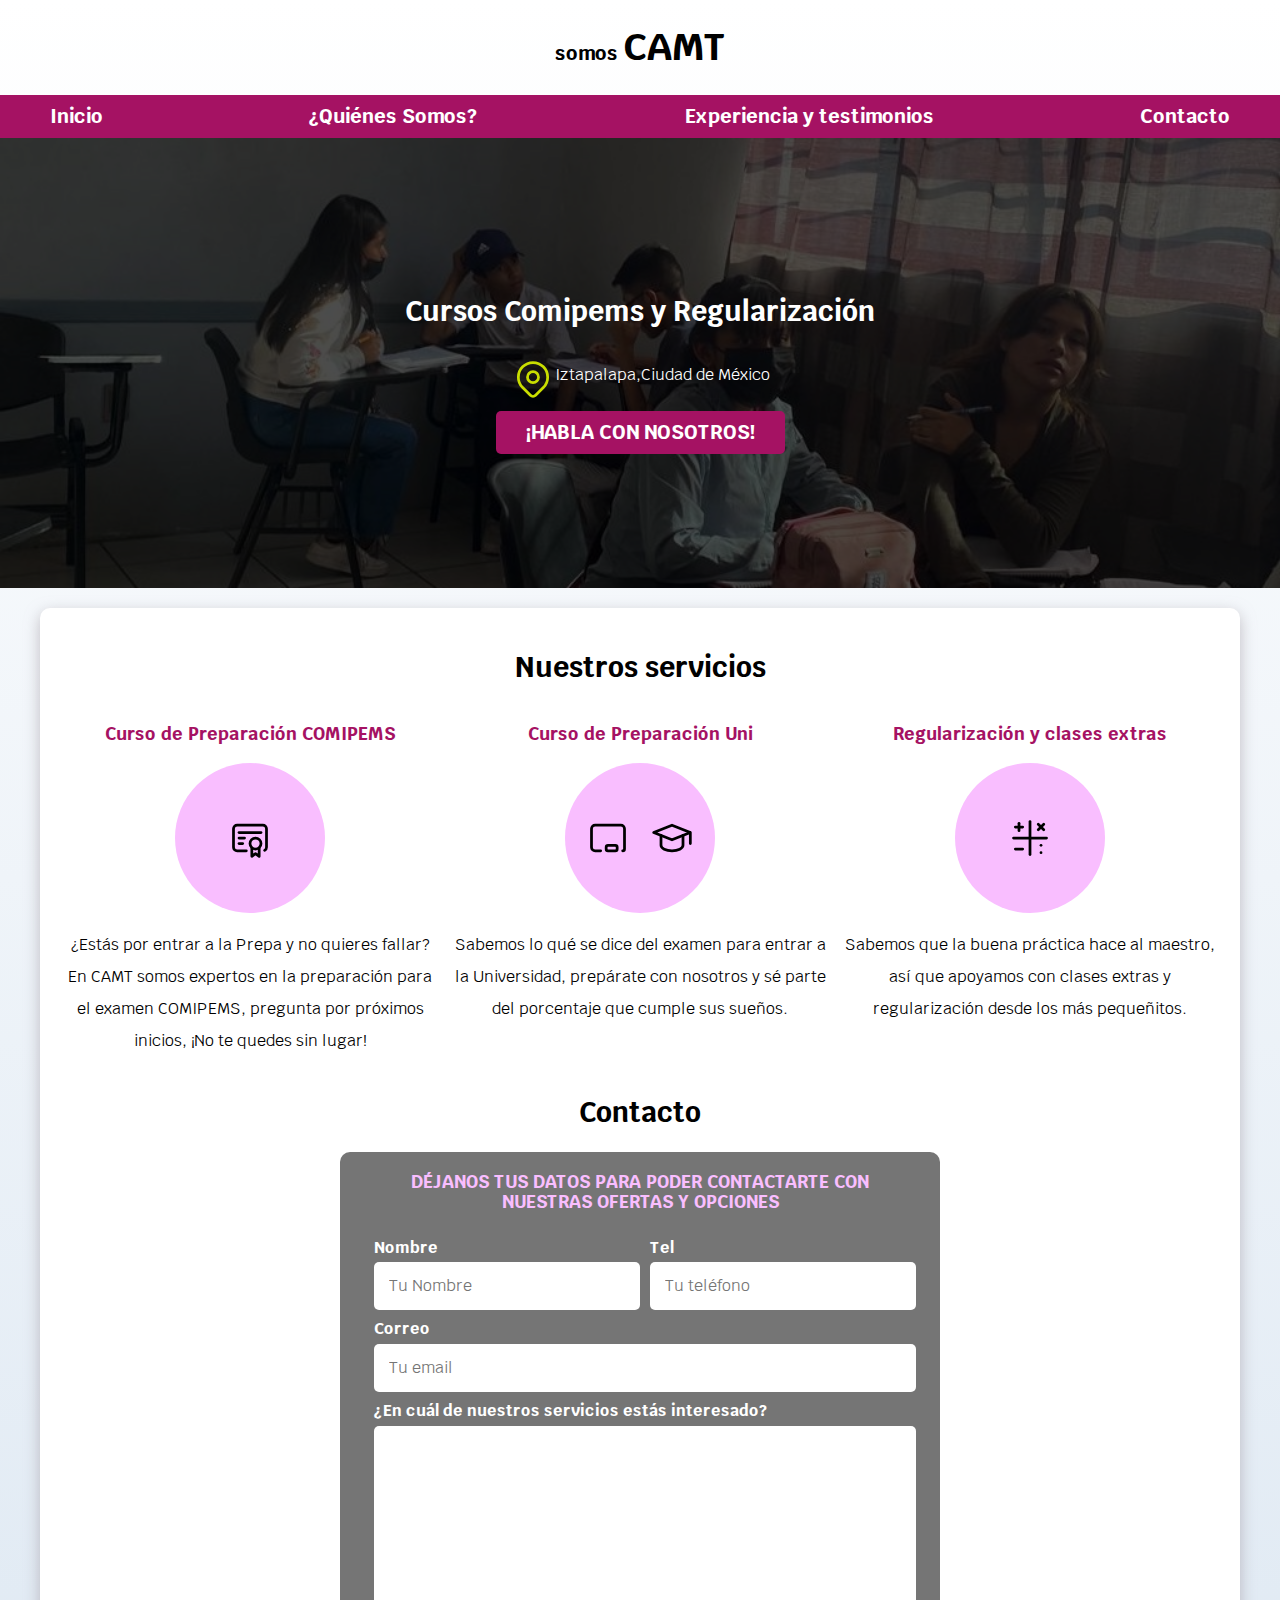
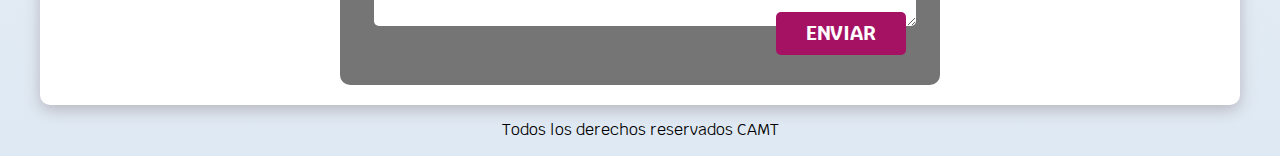
<file: Websites2/camt_website/index.html>
<!DOCTYPE html>
<html lang="es">

<head>
    <meta charset="UTF-8">
    <meta http-equiv="X-UA-COmpatible" content="IE=edge">
    <meta name="viewport" content="width=device-width, initial-scale=1.0">
    <title>CAMT</title>
    <link rel="stylesheet" href="css/normalize.css">
    <link rel="preload" href="css/normalize.css" as="style">
    <link href="https://fonts.googleapis.com/css2?family=Krub:wght@400;700&display=swap" rel="stylesheet">
    <link rel="preload" href="css/styles.css" as="style">
    <link href="css/styles.css" rel="stylesheet">
</head>

<body>
    <header>
        <h1 class="titulo"><span>somos </span>CAMT</h1>
    </header>

    <div class="nav-bg">
        <nav class="navegacion-principal contenedor">
            <a href="#">Inicio</a>
            <a href="#">¿Quiénes Somos?</a>
            <a href="#">Experiencia y testimonios</a>
            <a href="#">Contacto</a>
        </nav>
    </div>

    <section class="hero">
        <div class="contenido-hero">
            <h2>Cursos Comipems y <span>Regularización</span></h2>

            <div class="ubicacion">
                <svg xmlns="http://www.w3.org/2000/svg" class="icon icon-tabler icon-tabler-map-pin" width="44"
                    height="44" viewBox="0 0 24 24" stroke-width="1.5" stroke="#c9de00" fill="none"
                    stroke-linecap="round" stroke-linejoin="round">
                    <path stroke="none" d="M0 0h24v24H0z" fill="none" />
                    <path d="M9 11a3 3 0 1 0 6 0a3 3 0 0 0 -6 0" />
                    <path d="M17.657 16.657l-4.243 4.243a2 2 0 0 1 -2.827 0l-4.244 -4.243a8 8 0 1 1 11.314 0z" />
                </svg>
                <p>Iztapalapa,Ciudad de México</p>

            </div>
            <a class="boton" href="#">¡Habla con nosotros!</a>
        </div> <!--.contenido-hero-->

    </section><!--.hero-->


    <main class="contenedor sombra">

        <h2>Nuestros servicios</h2>

        <div class="servicios">

            <section class="servicio">
                <h3>Curso de Preparación COMIPEMS</h3>
                <div class="iconos">
                    <svg xmlns="http://www.w3.org/2000/svg" class="icon icon-tabler icon-tabler-certificate" width="44"
                        height="44" viewBox="0 0 24 24" stroke-width="1.5" stroke="#000000" fill="none"
                        stroke-linecap="round" stroke-linejoin="round">
                        <path stroke="none" d="M0 0h24v24H0z" fill="none" />
                        <path d="M15 15m-3 0a3 3 0 1 0 6 0a3 3 0 1 0 -6 0" />
                        <path d="M13 17.5v4.5l2 -1.5l2 1.5v-4.5" />
                        <path
                            d="M10 19h-5a2 2 0 0 1 -2 -2v-10c0 -1.1 .9 -2 2 -2h14a2 2 0 0 1 2 2v10a2 2 0 0 1 -1 1.73" />
                        <path d="M6 9l12 0" />
                        <path d="M6 12l3 0" />
                        <path d="M6 15l2 0" />
                    </svg>
                </div>
                <p> ¿Estás por entrar a la Prepa y no quieres fallar? En CAMT somos expertos en la preparación para el
                    examen COMIPEMS,
                    pregunta por próximos inicios, ¡No te quedes sin lugar!
                </p>

            </section>

            <section class="servicio">
                <h3>Curso de Preparación Uni</h3>
                <div class="iconos">
                    <svg xmlns="http://www.w3.org/2000/svg" class="icon icon-tabler icon-tabler-chalkboard" width="44"
                        height="44" viewBox="0 0 24 24" stroke-width="1.5" stroke="#000000" fill="none"
                        stroke-linecap="round" stroke-linejoin="round">
                        <path stroke="none" d="M0 0h24v24H0z" fill="none" />
                        <path d="M8 19h-3a2 2 0 0 1 -2 -2v-10a2 2 0 0 1 2 -2h14a2 2 0 0 1 2 2v11a1 1 0 0 1 -1 1" />
                        <path d="M11 16m0 1a1 1 0 0 1 1 -1h4a1 1 0 0 1 1 1v1a1 1 0 0 1 -1 1h-4a1 1 0 0 1 -1 -1z" />
                    </svg>

                    <svg xmlns="http://www.w3.org/2000/svg" class="icon icon-tabler icon-tabler-school" width="44"
                        height="44" viewBox="0 0 24 24" stroke-width="1.5" stroke="#000000" fill="none"
                        stroke-linecap="round" stroke-linejoin="round">
                        <path stroke="none" d="M0 0h24v24H0z" fill="none" />
                        <path d="M22 9l-10 -4l-10 4l10 4l10 -4v6" />
                        <path d="M6 10.6v5.4a6 3 0 0 0 12 0v-5.4" />
                    </svg>
                </div>
                <p> Sabemos lo qué se dice del examen para entrar a la Universidad, prepárate con nosotros y sé parte
                    del porcentaje que cumple sus sueños.</p>
            </section>

            <section class="servicio">
                <h3>Regularización y clases extras</h3>
                <div class="iconos">
                    <svg xmlns="http://www.w3.org/2000/svg" class="icon icon-tabler icon-tabler-math-symbols" width="44"
                        height="44" viewBox="0 0 24 24" stroke-width="1.5" stroke="#000000" fill="none"
                        stroke-linecap="round" stroke-linejoin="round">
                        <path stroke="none" d="M0 0h24v24H0z" fill="none" />
                        <path d="M3 12l18 0" />
                        <path d="M12 3l0 18" />
                        <path d="M16.5 4.5l3 3" />
                        <path d="M19.5 4.5l-3 3" />
                        <path d="M6 4l0 4" />
                        <path d="M4 6l4 0" />
                        <path d="M18 16l.01 0" />
                        <path d="M18 20l.01 0" />
                        <path d="M4 18l4 0" />
                    </svg>
                </div>
                <p> Sabemos que la buena práctica hace al maestro, así que apoyamos con clases extras y regularización
                    desde los más pequeñitos. </p>
            </section>
        </div> <!--Cierre de la clase servicios-->


        <section>
            <h2>Contacto</h2>

            <form class="formulario">
                <fieldset>
                    <legend> Déjanos tus datos para poder contactarte con nuestras ofertas y opciones</legend>

                    <div class="contenedor-campos">
                        <div class="campo">
                            <label>Nombre</label>
                            <input class="input-text" type="text" placeholder="Tu Nombre">
                        </div>

                        <div class="campo">
                            <label>Tel</label>
                            <input class="input-text" type="tel" placeholder="Tu teléfono">
                        </div>

                        <div class="campo">
                            <label>Correo</label>
                            <input class="input-text" type="email" placeholder="Tu email">
                        </div>

                        <div class="campo">
                            <label>¿En cuál de nuestros servicios estás interesado?</label>
                            <textarea class="input-text"></textarea>
                        </div>
                    </div> <!--Contenedor de los campos-->

                    <div class="alinear-derecha flex">
                        <input class="boton w-sm-100" type="submit" value="Enviar">
                    </div>
                </fieldset>
            </form>
        </section>
    </main>

    <footer class="footer">
        <p>Todos los derechos reservados CAMT</p>
    </footer>


</body>

</html>
</file>
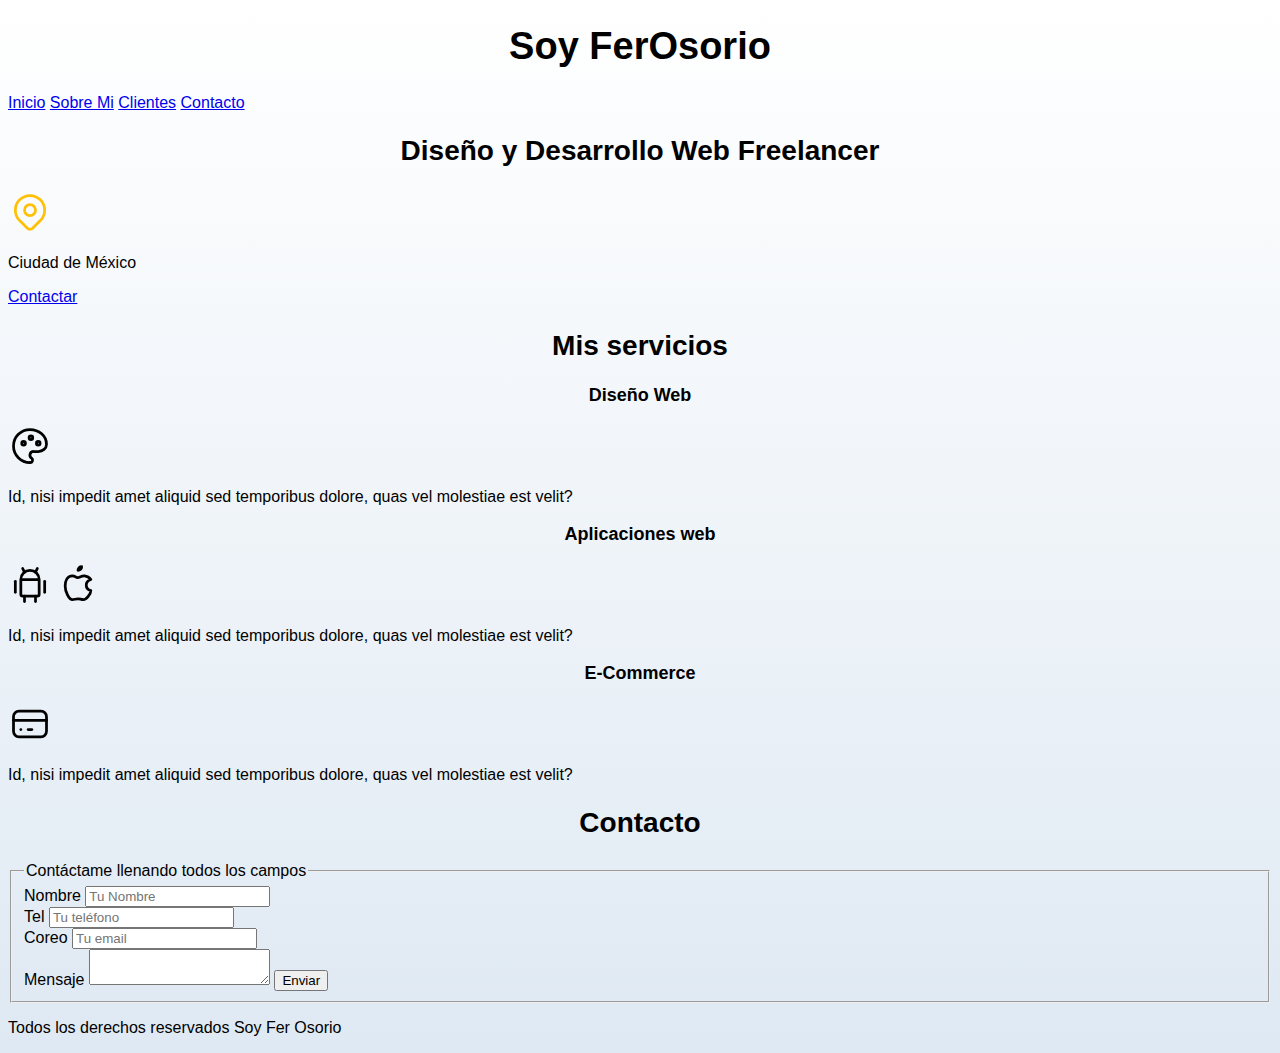
<file: Websites2/camt_website/nosotros.html>
<!DOCTYPE html>
<html lang="es">

<head>
    <meta charset="UTF-8">
    <meta http-equiv="X-UA-COmpatible" content="IE=edge">
    <meta name="viewport" content="width=device-width, initial-scale=1.0">
    <title>SoyFerOsorio</title>
    <link rel="preload" href="css/styles.css" as="style">
    <link href="css/styles.css" rel="stylesheet">
</head>

<body>
    <header>
        <h1>Soy FerOsorio</h1>
    </header>

    <nav>
        <a href="#">Inicio</a>
        <a href="#">Sobre Mi</a>
        <a href="#">Clientes</a>
        <a href="#">Contacto</a>
    </nav>


    <section>
        <h2>Diseño y Desarrollo Web Freelancer</h2>
        <p>
            <svg xmlns="http://www.w3.org/2000/svg" class="icon icon-tabler icon-tabler-map-pin" width="44" height="44"
                viewBox="0 0 24 24" stroke-width="1.5" stroke="#FFC107" fill="none" stroke-linecap="round"
                stroke-linejoin="round">
                <path stroke="none" d="M0 0h24v24H0z" fill="none" />
                <path d="M9 11a3 3 0 1 0 6 0a3 3 0 0 0 -6 0" />
                <path d="M17.657 16.657l-4.243 4.243a2 2 0 0 1 -2.827 0l-4.244 -4.243a8 8 0 1 1 11.314 0z" />
            </svg>
        </p>
        <p>Ciudad de México</p>

        <a href="#">Contactar</a>
    </section>


    <main>

        <h2>Mis servicios</h2>

        <section>
            <h3>Diseño Web</h3>
            <svg xmlns="http://www.w3.org/2000/svg" class="icon icon-tabler icon-tabler-palette" width="44" height="44"
                viewBox="0 0 24 24" stroke-width="1.5" stroke="#000000" fill="none" stroke-linecap="round"
                stroke-linejoin="round">
                <path stroke="none" d="M0 0h24v24H0z" fill="none" />
                <path
                    d="M12 21a9 9 0 0 1 0 -18c4.97 0 9 3.582 9 8c0 1.06 -.474 2.078 -1.318 2.828c-.844 .75 -1.989 1.172 -3.182 1.172h-2.5a2 2 0 0 0 -1 3.75a1.3 1.3 0 0 1 -1 2.25" />
                <path d="M8.5 10.5m-1 0a1 1 0 1 0 2 0a1 1 0 1 0 -2 0" />
                <path d="M12.5 7.5m-1 0a1 1 0 1 0 2 0a1 1 0 1 0 -2 0" />
                <path d="M16.5 10.5m-1 0a1 1 0 1 0 2 0a1 1 0 1 0 -2 0" />
            </svg>
            <p> Id, nisi impedit amet aliquid sed temporibus dolore, quas vel molestiae est velit?</p>

        </section>

        <section>
            <h3>Aplicaciones web</h3>
            <svg xmlns="http://www.w3.org/2000/svg" class="icon icon-tabler icon-tabler-brand-android" width="44"
                height="44" viewBox="0 0 24 24" stroke-width="1.5" stroke="#000000" fill="none" stroke-linecap="round"
                stroke-linejoin="round">
                <path stroke="none" d="M0 0h24v24H0z" fill="none" />
                <path d="M4 10l0 6" />
                <path d="M20 10l0 6" />
                <path d="M7 9h10v8a1 1 0 0 1 -1 1h-8a1 1 0 0 1 -1 -1v-8a5 5 0 0 1 10 0" />
                <path d="M8 3l1 2" />
                <path d="M16 3l-1 2" />
                <path d="M9 18l0 3" />
                <path d="M15 18l0 3" />
            </svg>

            <svg xmlns="http://www.w3.org/2000/svg" class="icon icon-tabler icon-tabler-brand-apple" width="44"
                height="44" viewBox="0 0 24 24" stroke-width="1.5" stroke="#000000" fill="none" stroke-linecap="round"
                stroke-linejoin="round">
                <path stroke="none" d="M0 0h24v24H0z" fill="none" />
                <path
                    d="M9 7c-3 0 -4 3 -4 5.5c0 3 2 7.5 4 7.5c1.088 -.046 1.679 -.5 3 -.5c1.312 0 1.5 .5 3 .5s4 -3 4 -5c-.028 -.01 -2.472 -.403 -2.5 -3c-.019 -2.17 2.416 -2.954 2.5 -3c-1.023 -1.492 -2.951 -1.963 -3.5 -2c-1.433 -.111 -2.83 1 -3.5 1c-.68 0 -1.9 -1 -3 -1z" />
                <path d="M12 4a2 2 0 0 0 2 -2a2 2 0 0 0 -2 2" />
            </svg>

            <p> Id, nisi impedit amet aliquid sed temporibus dolore, quas vel molestiae est velit?</p>

        </section>

        <section>
            <h3>E-Commerce</h3>
            <svg xmlns="http://www.w3.org/2000/svg" class="icon icon-tabler icon-tabler-credit-card" width="44"
                height="44" viewBox="0 0 24 24" stroke-width="1.5" stroke="#000000" fill="none" stroke-linecap="round"
                stroke-linejoin="round">
                <path stroke="none" d="M0 0h24v24H0z" fill="none" />
                <path d="M3 5m0 3a3 3 0 0 1 3 -3h12a3 3 0 0 1 3 3v8a3 3 0 0 1 -3 3h-12a3 3 0 0 1 -3 -3z" />
                <path d="M3 10l18 0" />
                <path d="M7 15l.01 0" />
                <path d="M11 15l2 0" />
            </svg>
            <p> Id, nisi impedit amet aliquid sed temporibus dolore, quas vel molestiae est velit?</p>
        </section>

    </main>

    <section>
        <h2>Contacto</h2>

        <form>
            <fieldset>
                <legend>Contáctame llenando todos los campos</legend>

                <div>
                    <label>Nombre</label>
                    <input type="text" placeholder="Tu Nombre">
                </div>

                <div>
                    <label>Tel</label>
                    <input type="tel" placeholder="Tu teléfono">
                </div>

                <div>
                    <label>Coreo</label>
                    <input type="email" placeholder="Tu email">
                </div>

                <div>
                    <label>Mensaje</label>
                    <textarea></textarea>
                    <input type="Submit" value="Enviar">
                </div>

            </fieldset>
        </form>
    </section>

    <footer>
        <p>Todos los derechos reservados Soy Fer Osorio</p>
    </footer>


</body>

</html>
</file>
<file: Websites2/camt_website/css/styles.css>
:root {
    --blanco: #ffffff;
    /*Definir las "variables" o el nombre con 
                        el que nos requeriremos despues a ellos, copiar los comments para recordar qu ees lo que esta haciendo*/
    --oscuro: #212121;
    --primario: #f9beff;
    --secundario: #a51263;
    --gris: #757575;
    --grisClaro: #DFE9F3;

}

/*pseudoselectores para definir una paleta de colores*/

/* Globales **/
html {
    font-size: 62.5%;
    box-sizing: border-box;
    /*Hack para box model**/
    scroll-snap-type: y mandatory;
}

*,
*:before,
*:after {
    box-sizing: inherit;
}

body {
    font-size: 16px;
    /* 1rem=10px */
    font-family: 'Krub', sans-serif;
    background-image: linear-gradient(to top, var(--grisClaro) 0%, var(--blanco) 100%);
}

.contenedor {
    max-width: 120rem;
    margin: 0 auto;
}

.boton {
    background-color: var(--secundario);
    color: var(--blanco);
    padding: 1rem 3rem;
    margin-top: 1rem;
    font-size: 2rem;
    text-decoration: none;
    text-transform: uppercase;
    font-weight: bold;
    border-radius: .5rem;
    width: 90%;
    text-align: center;
    border: none;
}

@media(min-width:768px) {
    boton {
        width: auto;
    }
}

.boton:hover {
    cursor: pointer;
}

.sombra {
    box-shadow: 0px 5px 15px 0px rgba(153, 144, 153, 0.57);
    background-color: var(--blanco);
    padding: 2rem;
    border-radius: 1rem;
}

/*Tipografía**/
h1 {
    font-size: 3.8rem;
}

h2 {
    font-size: 2.8rem;
}

h3 {
    font-size: 1.8rem;
}

/*Estos dos pedazos de código servirán para que se puedan usar rem al momento de iniciar
tamaños*/

h1,
h2,
h3 {
    text-align: center;
    font-family: 'Krub', sans-serif;
}

/*Títulos**/

.titulo span {
    font-size: 2rem;
}

@media(min-width:768px) {
    .boton {
        width: auto;
    }
}

/**Utilidades**/
.w-sm-100 {
    width: 100%;
}

@media(min-width:768px) {
    .w-sm-100 {
        width: auto;
    }
}

.flex {
    display: flex;
}

.alinear-derecha {
    justify-content: flex-end;

}

/*Navegación principal**/
.nav-bg {
    background-color: var(--secundario);
}

.navegacion-principal {
    display: flex;
    flex-direction: column;
}

@media(min-width:768px) {
    .navegacion-principal {
        flex-direction: row;
        justify-content: space-between;
    }
}

.navegacion-principal a {
    display: block;
    text-align: center;
    color: var(--blanco);
    text-decoration: none;
    font-size: 2rem;
    font-weight: bold;
    padding: 1rem;
}

.navegacion-principal a:hover {
    background-color: var(--primario);
    color: var(--oscuro)
}

/*Hero**/

.hero {
    background-image: url(../img/camt.jpeg);
    background-repeat: no-repeat;
    background-size: cover;
    height: 450px;
    position: relative;
    margin-bottom: 2rem;
}

.contenido-hero {
    position: absolute;
    background-color: rgba(0, 0, 0, .7);
    /*Sintaxis anterior*/
    background-color: rgb(0 0 0 /70%);
    /*La nueva, aunque no soportada por todos los navegadores*/
    width: 100%;
    height: 100%;
    display: flex;
    flex-direction: column;
    align-items: center;
    justify-content: center;
}

.contenido-hero h2,
.contenido-hero p {
    color: var(--blanco);

}

.ubicacion {
    display: flex;
    align-items: flex-end;
}

/**Scrool snap**/
.servicios,
.navegacion-principal,
.formulario {
    scroll-snap-align: center;
    scroll-snap-stop: always;
}

/**Servicios**/
@media(min-width:768px) {
    .servicios {
        display: grid;
        grid-template-columns: repeat(3, 1fr);
        column-gap: 1rem;
    }
}

.servicio {
    display: flex;
    flex-direction: column;
    align-items: center;
}

.servicio h3 {
    color: var(--secundario);
    font-weight: bold;
}

.servicio p {
    line-height: 2;
    text-align: center;

}

.servicio .iconos {
    height: 15rem;
    width: 15rem;
    background-color: var(--primario);
    border-radius: 50%;
    display: flex;
    justify-content: space-evenly;
    align-items: center;
}

/**Contacto**/
.formulario {
    background-color: var(--gris);
    width: min(60rem, 100%);
    /**Usa el valor más pequeño**/
    margin: auto;
    padding: 2rem;
    border-radius: 1rem;

}

.formulario fieldset {
    border: none;
}

.formulario legend {
    text-align: center;
    font-size: 1.8rem;
    text-transform: uppercase;
    font-weight: 700;
    margin-bottom: 2rem;
    color: var(--primario);
}

@media(min-width:768px) {
    .contenedor-campos {
        display: grid;
        grid-template-columns: 50% 50%;
        grid-template-rows: auto auto 20rem;
        column-gap: 1rem;
    }

    .campo:nth-child(3),
    .campo:nth-child(4) {
        grid-column: 1 / 3;
    }
}

.campo {
    margin-bottom: 1rem;
}

.campo label {
    color: var(--blanco);
    font-weight: bold;
    margin-bottom: .5rem;
    display: block;
}

.campo textarea {
    height: 20rem;
}

.input-text {
    width: 100%;
    border: none;
    padding: 1.5rem;
    border-radius: 0.5rem;
}

/**Footer**/
.footer {
    text-align: center;
}
</file>
